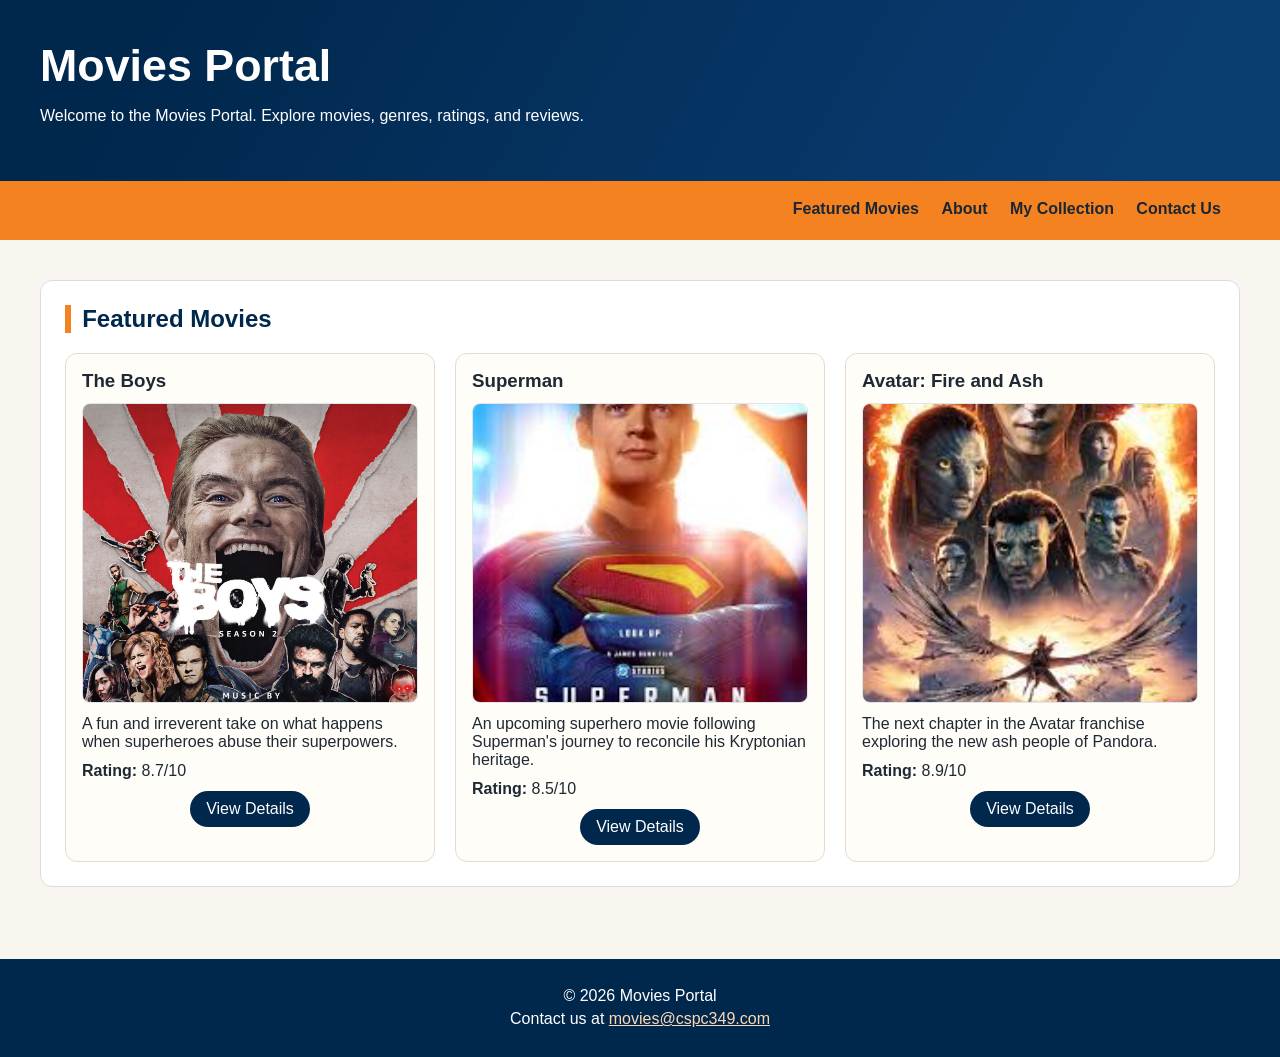
<file: index.html>
<!-- doctype: Declares the document type as HTML5 to ensure correct rendering in modern web browsers -->
<!DOCTYPE html>
<!-- html: The root container holding all of the document's elements and metadata -->
<html lang="en">

<!-- head: Holds machine-readable information (metadata) about the document, such as character sets and viewport definitions -->

<head>
    <meta charset="UTF-8">
    <meta name="viewport" content="width=device-width, initial-scale=1.0">
    <title>CPSC-349 Lab 5: Movies Portal</title>
    <link rel="stylesheet" href="css/styles.css">
</head>

<!-- body: Encloses all the visible, renderable content of the web page shown to the user -->

<body>

    <!-- header: Groups introductory content, branding, and major titles at the top of a page or section -->
    <header>
        <div class="container">
            <h1>Movies Portal</h1>
            <p>Welcome to the Movies Portal. Explore movies, genres, ratings, and reviews.</p>
        </div>
    </header>

    <!-- nav: Defines a set of navigation links designed for site-wide or page-specific menus -->
    <nav>
        <ul>
            <li><a href="index.html">Featured Movies</a></li>
            <li><a href="about.html">About</a></li>
            <li><a href="collection.html">My Collection</a></li>
            <li><a href="contact.html">Contact Us</a></li>
        </ul>
    </nav>

    <!-- main: Encloses the unique, central content of the document that is not repeated across other pages -->
    <main class="container">

        <!-- section: Groups related content together into distinct thematic regions of a page -->
        <section id="featured" class="section">
            <h2>Featured Movies</h2>

            <div class="movie-grid">

                <!-- article: Defines a self-contained, independent composition like a card, post, or article -->
                <article class="movie-card">
                    <h3>The Boys</h3>
                    <img src="images/the_boys.jpg" alt="The Boys poster" width="200">
                    <p>A fun and irreverent take on what happens when superheroes abuse their superpowers.</p>
                    <p><strong>Rating:</strong> 8.7/10</p>
                    <a class="btn" href="details.html?movie=the-boys">View Details</a>
                </article>

                <article class="movie-card">
                    <h3>Superman</h3>
                    <img src="images/superman.jpeg" alt="Superman movie poster" width="200">
                    <p>An upcoming superhero movie following Superman's journey to reconcile his Kryptonian heritage.
                    </p>
                    <p><strong>Rating:</strong> 8.5/10</p>
                    <a class="btn" href="details.html?movie=superman">View Details</a>
                </article>

                <article class="movie-card">
                    <h3>Avatar: Fire and Ash</h3>
                    <img src="images/avatar_fire_and_ash.jpeg" alt="Avatar: Fire and Ash movie poster" width="200">
                    <p>The next chapter in the Avatar franchise exploring the new ash people of Pandora.</p>
                    <p><strong>Rating:</strong> 8.9/10</p>
                    <a class="btn" href="details.html?movie=avatar-fire-and-ash">View Details</a>
                </article>
            </div>
        </section>

    </main>

    <!-- footer: Contains concluding page details such as copyright notices and contact information -->
    <footer>
        <p>&copy; 2026 Movies Portal</p>
        <p>Contact us at <a href="mailto:movies@example.com">movies@cspc349.com</a></p>
    </footer>

</body>

</html>
</file>
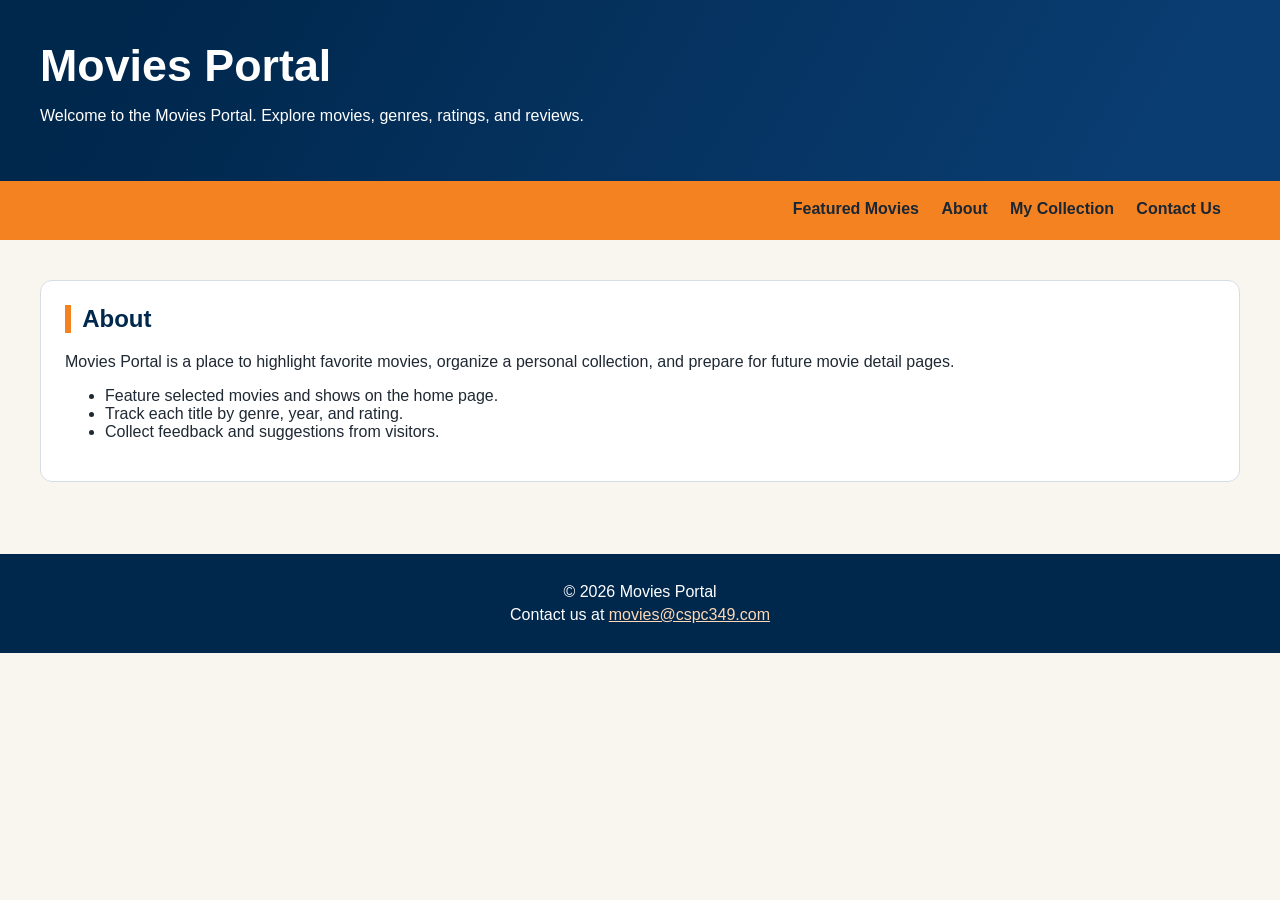
<file: about.html>
<!-- doctype: Declares the document type as HTML5 to ensure correct rendering in modern web browsers -->
<!DOCTYPE html>
<!-- html: The root container holding all of the document's elements and metadata -->
<html lang="en">

<!-- head: Holds machine-readable information (metadata) about the document, such as character sets and viewport definitions -->

<head>
    <meta charset="UTF-8">
    <meta name="viewport" content="width=device-width, initial-scale=1.0">
    <title>CPSC-349 Lab 5: About</title>
    <link rel="stylesheet" href="css/styles.css">
</head>

<!-- body: Encloses all the visible, renderable content of the web page shown to the user -->

<body>

    <!-- header: Groups introductory content, branding, and major titles at the top of a page or section -->
    <header>
        <div class="container">
            <h1>Movies Portal</h1>
            <p>Welcome to the Movies Portal. Explore movies, genres, ratings, and reviews.</p>
        </div>
    </header>

    <!-- nav: Defines a set of navigation links designed for site-wide or page-specific menus -->
    <nav>
        <ul>
            <li><a href="index.html">Featured Movies</a></li>
            <li><a href="about.html">About</a></li>
            <li><a href="collection.html">My Collection</a></li>
            <li><a href="contact.html">Contact Us</a></li>
        </ul>
    </nav>


    <!-- main: Encloses the unique, central content of the document that is not repeated across other pages -->
    <main class="container">

        <!-- section: Groups related content together into distinct thematic regions of a page -->
        <section class="section">
            <h2>About</h2>
            <p>Movies Portal is a place to highlight favorite movies, organize a personal collection, and prepare for
                future movie detail pages.</p>

            <!-- ul: Defines an unordered (bulleted) list of items -->
            <ul>
                <li>Feature selected movies and shows on the home page.</li>
                <li>Track each title by genre, year, and rating.</li>
                <li>Collect feedback and suggestions from visitors.</li>
            </ul>
        </section>

    </main>
    
    <!-- footer: Contains concluding page details such as copyright notices and contact information -->
    <footer>
        <p>&copy; 2026 Movies Portal</p>
        <p>Contact us at <a href="mailto:movies@example.com">movies@cspc349.com</a></p>
    </footer>

</body>

</html>
</file>
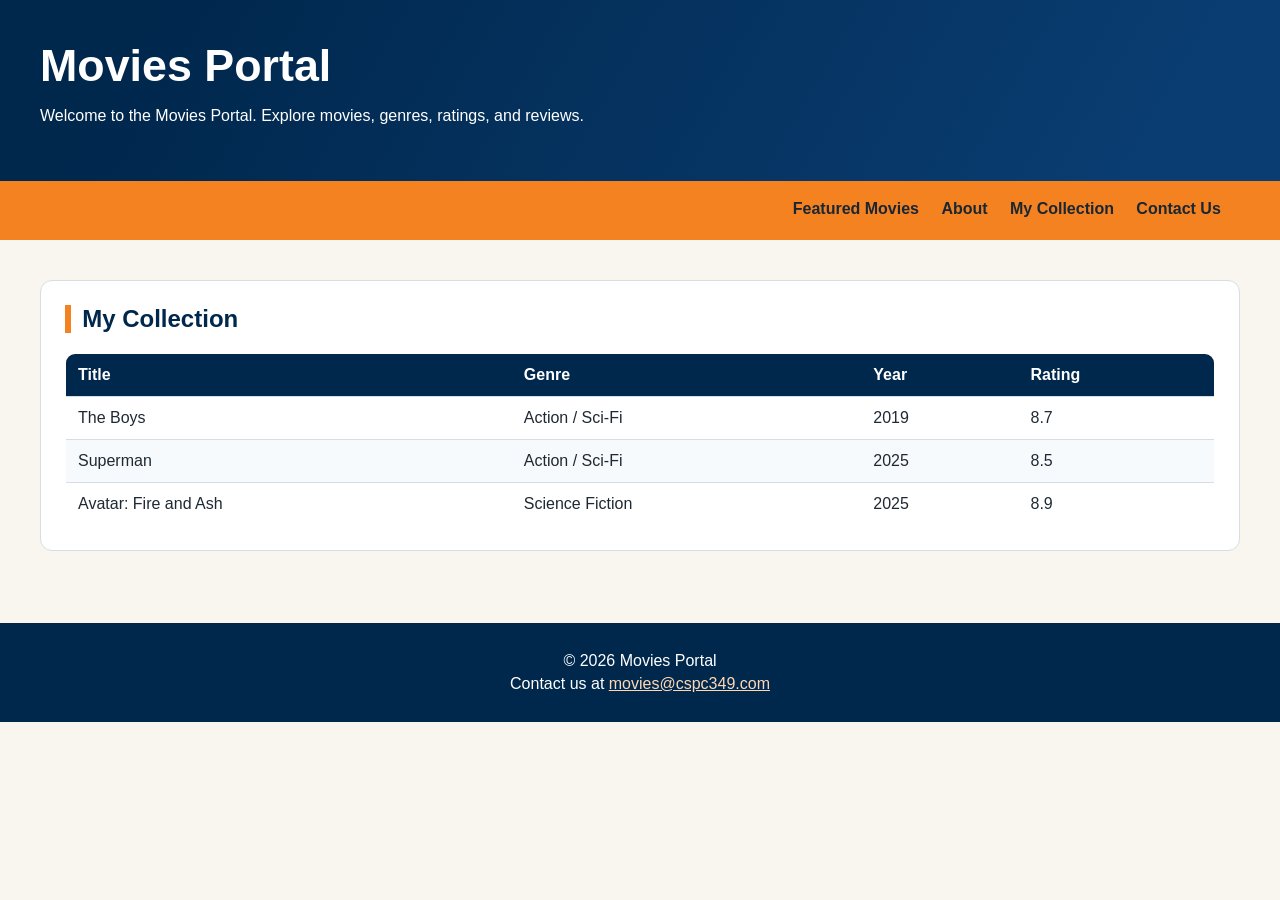
<file: collection.html>
<!-- doctype: Declares the document type as HTML5 to ensure correct rendering in modern web browsers -->
<!DOCTYPE html>
<!-- html: The root container holding all of the document's elements and metadata -->
<html lang="en">

<!-- head: Holds machine-readable information (metadata) about the document, such as character sets and viewport definitions -->

<head>
    <meta charset="UTF-8">
    <meta name="viewport" content="width=device-width, initial-scale=1.0">
    <title>CPSC-349 Lab 5: My Collection</title>
    <link rel="stylesheet" href="css/styles.css">
</head>

<!-- body: Encloses all the visible, renderable content of the web page shown to the user -->

<body>

    <!-- header: Groups introductory content, branding, and major titles at the top of a page or section -->
    <header>
        <div class="container">
            <h1>Movies Portal</h1>
            <p>Welcome to the Movies Portal. Explore movies, genres, ratings, and reviews.</p>
        </div>
    </header>

    <!-- nav: Defines a set of navigation links designed for site-wide or page-specific menus -->
    <nav>
        <ul>
            <li><a href="index.html">Featured Movies</a></li>
            <li><a href="about.html">About</a></li>
            <li><a href="collection.html">My Collection</a></li>
            <li><a href="contact.html">Contact Us</a></li>
        </ul>
    </nav>

    <!-- main: Encloses the unique, central content of the document that is not repeated across other pages -->
    <main class="container">

        <!-- section: Groups related content together into distinct thematic regions of a page -->
        <section class="section">
            <h2>My Collection</h2>

            <!-- table: Formats structured tabular data into organized rows, header blocks, and data cells -->
            <div class="table-wrap">
                <table class="movies-table">
                    <thead>
                        <tr>
                            <th>Title</th>
                            <th>Genre</th>
                            <th>Year</th>
                            <th>Rating</th>
                        </tr>
                    </thead>

                    <tbody>
                        <tr>
                            <td>The Boys</td>
                            <td>Action / Sci-Fi</td>
                            <td>2019</td>
                            <td>8.7</td>
                        </tr>
                        <tr>
                            <td>Superman</td>
                            <td>Action / Sci-Fi</td>
                            <td>2025</td>
                            <td>8.5</td>
                        </tr>
                        <tr>
                            <td>Avatar: Fire and Ash</td>
                            <td>Science Fiction</td>
                            <td>2025</td>
                            <td>8.9</td>
                        </tr>
                    </tbody>
                </table>
            </div>
        </section>

    </main>
    
    <!-- footer: Contains concluding page details such as copyright notices and contact information -->
    <footer>
        <p>&copy; 2026 Movies Portal</p>
        <p>Contact us at <a href="mailto:movies@example.com">movies@cspc349.com</a></p>
    </footer>

</body>

</html>
</file>
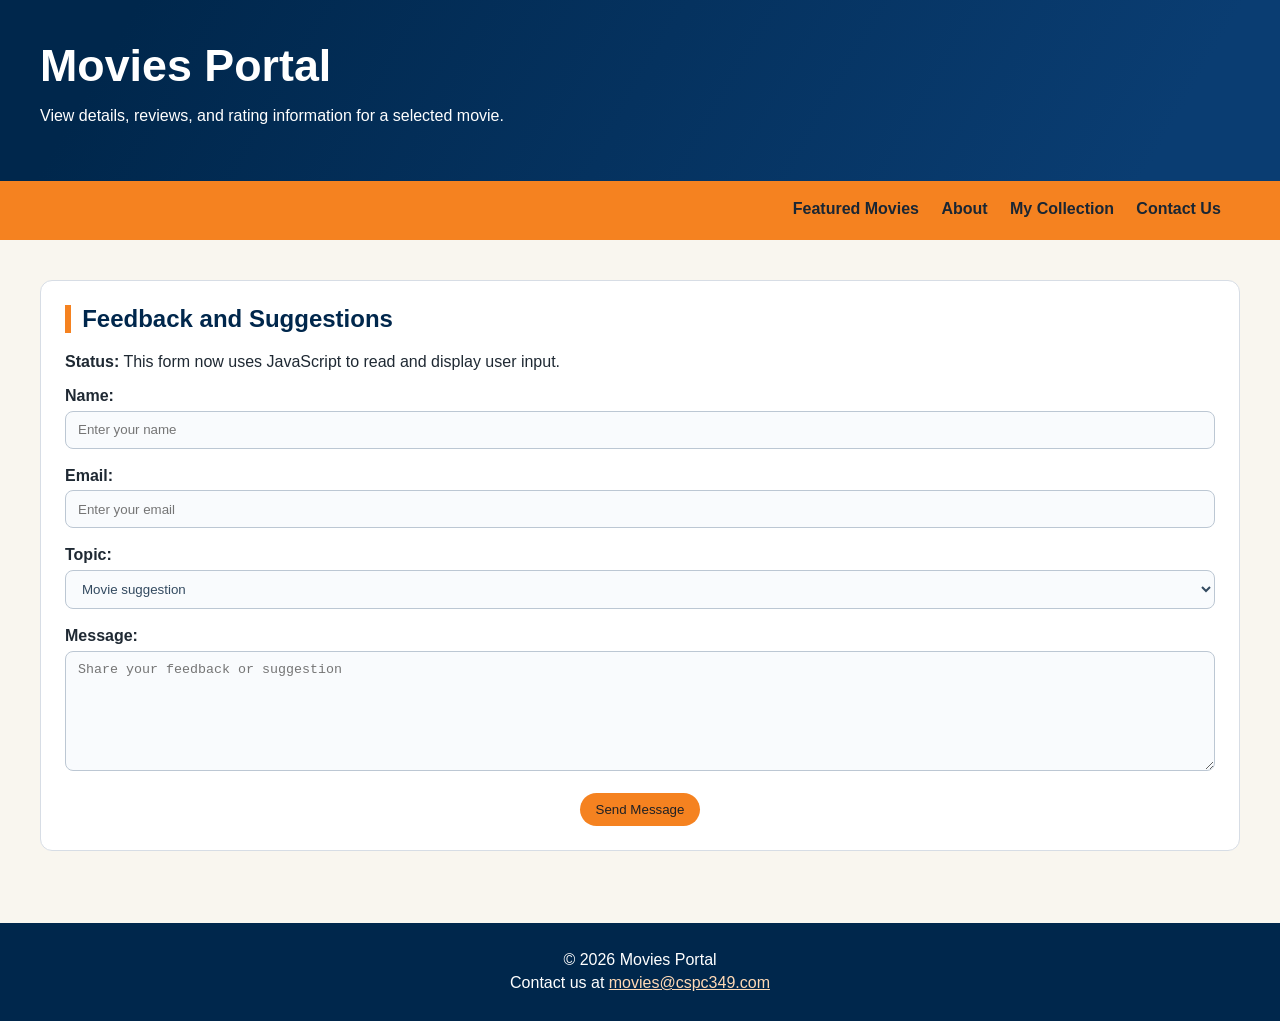
<file: contact.html>
<!-- doctype: Declares the document type as HTML5 to ensure correct rendering in modern web browsers -->
<!DOCTYPE html>
<!-- html: The root container holding all of the document's elements and metadata -->
<html lang="en">

<!-- head: Holds machine-readable information (metadata) about the document, such as character sets and viewport definitions -->

<head>
    <meta charset="UTF-8">
    <meta name="viewport" content="width=device-width, initial-scale=1.0">
    <title>CPSC-349 Lab 5: Contact Us</title>
    <link rel="stylesheet" href="css/styles.css">
</head>

<!-- body: Encloses all the visible, renderable content of the web page shown to the user -->

<body>
    <!-- header: Groups introductory content, branding, and major titles at the top of a page or section -->
    <header>
        <div class="container">
            <h1>Movies Portal</h1>
            <p>View details, reviews, and rating information for a selected movie.</p>
        </div>
    </header>

    <!-- nav: Defines a set of navigation links designed for site-wide or page-specific menus -->
    <nav>
        <ul>
            <li><a href="index.html">Featured Movies</a></li>
            <li><a href="about.html">About</a></li>
            <li><a href="collection.html">My Collection</a></li>
            <li><a href="contact.html">Contact Us</a></li>
        </ul>
    </nav>

    <!-- main: Encloses the unique, central content of the document that is not repeated across other pages -->
    <main class="container">

        <!-- section: Groups related content together into distinct thematic regions of a page -->
        <section id="feedback" class="section">
            <h2>Feedback and Suggestions</h2>
            <p><strong>Status:</strong> This form now uses JavaScript to read and display user input.</p>

            <!-- form: Wraps interactive controls to capture and submit user input -->
            <form id="feedback-form" action="#" method="post">
                <!-- label: Provides a text label linked directly to a form control for accessibility -->
                <label for="name">Name:</label>
                <br>
                <!-- input: Creates basic interactive fields to capture user text or button clicks -->
                <input id="name" type="text" placeholder="Enter your name">
                <br><br>

                <label for="email">Email:</label>
                <br>
                <input id="email" type="email" placeholder="Enter your email">
                <br><br>

                <label for="topic">Topic:</label>
                <br>
                <!-- select: Creates a drop-down menu for selecting from multiple options -->
                <select id="topic">
                    <option value="suggestion">Movie suggestion</option>
                    <option value="feedback">Website feedback</option>
                    <option value="issue">Report an issue</option>
                    <option value="other">Other</option>
                </select>
                <br><br>

                <label for="message">Message:</label>
                <br>
                <!-- textarea: Provides a multi-line text input control suitable for longer text entries -->
                <textarea id="message" rows="5" cols="40" placeholder="Share your feedback or suggestion"></textarea>
                <br><br>

                <input class="btn" type="submit" value="Send Message">
            </form>

            <div id="feedback-output" class="status-banner hidden" aria-live="polite">
                <strong id="feedback-heading"></strong>
                <p id="feedback-reply">
                    We received your <span id="feedback-topic"></span> message and can reply to
                    <strong id="feedback-email"></strong>.
                </p>
                <p><em id="feedback-message"></em></p>
            </div>
        </section>

    </main>
    
    <!-- footer: Contains concluding page details such as copyright notices and contact information -->
    <footer>
        <p>&copy; 2026 Movies Portal</p>
        <p>Contact us at <a href="mailto:movies@example.com">movies@cspc349.com</a></p>
    </footer>
    
    <script src="js/app.js"></script>
</body>

</html>
</file>
<file: css/styles.css>
/* ==================================================
   CSS Selector Overview

   :root   - Root element (<html>), often used for variables
   *        - Selects every element
   .class   - Selects elements with a class
              Example: <div class="movie-card"> in HTML -> .movie-card in CSS

   #id      - Selects an element with a specific id
              Example: <section id="feedback"> in HTML -> #feedback in CSS

   element  - Selects all elements of a given type
              Examples: body, header, nav, section, table in HTML -> body, header, nav, section, table in CSS

              
================================================== */

/* ==================================================
   1. Root Variables
   Reusable colors and layout values for the whole page.
================================================== */
:root {
    --csuf-blue: #00274c;
    --csuf-blue-light: #0a3d72;
    --csuf-orange: #f58220;
    --csuf-cream: #f9f6ef;
    --text-dark: #1f2933;
    --text-light: #ffffff;
    --border: #d7dde5;
    --card-bg: #fffdf8;
}


/* ==================================================
   2. Global Reset and Base Styles
   These styles affect the whole webpage.
================================================== */

/* The * selector targets every element. */
* {
    box-sizing: border-box;
}

/* Smoothly scrolls when clicking page links like #featured. */
html {
    scroll-behavior: smooth;
}

/* Main page background, text color, and font. */
body {
    margin: 0;
    color: var(--text-dark);
    background: var(--csuf-cream);
    font-family: "Trebuchet MS", sans-serif;
}



/* ==================================================
   3. Reusable Layout Class
================================================== */

/* Centers content and limits how wide it can get. */
.container {
    width: 1200px;
    margin-inline: auto;
}


/* ==================================================
   4. Header
================================================== */

/* Styles the top banner area. */
header {
    background: linear-gradient(120deg, var(--csuf-blue) 10%, var(--csuf-blue-light) 90%);
    color: var(--text-light);
    padding: 2.5rem 0;
}

/* Styles the main page title inside the header. */
header h1 {
    margin: 0;
    font-size: clamp(2rem, 3.5vw, 3rem);
}

/* Styles the tagline below the title. */
header p {
    /* you can do something here */
}


/* ==================================================
   5. Navigation
================================================== */

/* Styles the orange navigation bar. */
nav {
    background-color: var(--csuf-orange);
}

/* Removes bullets and places links in a row using Flexbox. */
nav ul {
    width: 1200px;
    margin: 0;
    margin-inline: auto;
    padding: 0.5rem 1rem;
    list-style: none;
    display: flex;
    justify-content: flex-end;
    flex-wrap: wrap;
    gap: 1rem;
}

/* Styles each navigation link. */
nav a {
    display: inline-block;
    padding: 0.7rem 0.2rem;
    text-decoration: none;
    font-weight: 700;
    color: #1a2633;
    border-bottom: 3px solid transparent;
}

/* Effect: changes link appearance when hovered or keyboard-focused. */
nav a:hover,
nav a:focus-visible {
    color: var(--csuf-blue);
    border-color: var(--csuf-blue);
    outline: none;
}


/* ==================================================
   6. Main Page Sections
================================================== */

/* Adds vertical spacing around main content. */
main {
    padding: 2.5rem 0;
}

img {
    max-width: 100%;
    height: auto;
}

/* Styles each content section like a card. */
.section {
    background: #ffffff;
    border: 1px solid var(--border);
    border-radius: 12px;
    padding: 1.5rem;
    margin-bottom: 2rem;
}

/* Styles section headings. */
.section h2 {
    margin-top: 0;
    color: var(--csuf-blue);
    border-left: 6px solid var(--csuf-orange);
    padding-left: 0.7rem;
}


/* ==================================================
   7. Movie Cards
================================================== */

/* Creates a responsive grid layout for movie cards. */
.movie-grid {
    display: grid;
    grid-template-columns: repeat(auto-fit, minmax(min(100%, 220px), 1fr));
    gap: 1.25rem;
}

/* Styles each movie card. */
.movie-card {
    background: var(--card-bg);
    border: 1px solid #e7dacc;
    border-radius: 12px;
    padding: 1rem;
    display: flex;
    flex-direction: column;
    gap: 0.7rem;
    transition: transform 0.22s ease, box-shadow 0.22s ease;
}

/* Adds a small lift effect when hovering over a movie card. */
.movie-card:hover {
    transform: translateY(-4px);
    box-shadow: 0 12px 24px rgba(0, 39, 76, 0.15);
}

/* Removes extra default spacing from movie titles and paragraphs. */
.movie-card h3,
.movie-card p {
    margin: 0;
}

/* Makes movie posters the same size and shape. */
.movie-card img {
    width: 100%;
    height: 300px;
    object-fit: cover;
    border-radius: 8px;
    border: 1px solid #e1e5ea;
}

/* Creates a two-column layout for the dynamic movie details page. */
.details-layout {
    display: grid;
    grid-template-columns: minmax(220px, 320px) 1fr;
    gap: 1.5rem;
    align-items: start;
}

/* Keeps the movie details poster neatly framed. */
.details-layout img {
    width: 100%;
    border-radius: 8px;
    border: 1px solid #e1e5ea;
}

/* Styles each displayed review on the details page. */
.review-card {
    border-left: 4px solid var(--csuf-orange);
    background: #f9fbfd;
    padding: 0.85rem 1rem;
    margin-bottom: 1rem;
}

.review-card h3,
.review-card p {
    margin: 0 0 0.45rem;
}


/* ==================================================
   8. Buttons
================================================== */

/* Styles links and inputs that should look like buttons. */
.btn {
    display: inline-block;
    align-self: center;
    border: 0;
    border-radius: 100px;
    padding: 0.55rem 1rem;
    text-decoration: none;
    background-color: var(--csuf-blue);
    color: var(--text-light);
    cursor: pointer;
}


/* ==================================================
   9. Feedback Form
   The #feedback selector targets only the feedback section.
================================================== */




/* Styles labels inside form sections. */
#feedback label,
#leave-review label {
    display: inline-block;
    margin-bottom: 0.35rem;
    font-weight: 700;
}

/* Styles text inputs, dropdowns, and textareas in the form. */
#feedback input[type="text"],
#feedback input[type="email"],
#feedback select,
#feedback textarea,
#leave-review input[type="text"],
#leave-review select,
#leave-review textarea {
    width: 100%;
    border: 1px solid #bcc7d3;
    border-radius: 8px;
    padding: 0.65rem 0.75rem;
    background-color: #f9fbfd;
    color: #334a60;
}

/* Gives the textarea a larger height and vertical resizing. */
#feedback textarea,
#leave-review textarea {
    min-height: 120px;
    resize: vertical;
}

/* Makes disabled form controls look inactive. */
#feedback input:disabled,
#feedback select:disabled,
#feedback textarea:disabled,
#leave-review input:disabled,
#leave-review select:disabled,
#leave-review textarea:disabled,
.btn:disabled {
    opacity: 0.7;
    cursor: not-allowed;
}

/* Makes the feedback form button orange instead of blue. */
#feedback input[type="submit"],
#leave-review input[type="submit"] {
    background-color: var(--csuf-orange);
    color: #1f2125;
    display: block;
    margin-inline: auto;
}

/* Styles the message saying the review feature is not ready. */
.status-banner {
    margin-top: 20px;
    background: #fff2e3;
    color: #5f2d00;
    border: 1px solid #f2cc9f;
    border-radius: 8px;
    padding: 0.7rem;
}

/* Hides JavaScript-powered messages until there is something to show. */
.hidden {
    display: none;
}


/* ==================================================
   10. Movies Table
================================================== */

/* Styles the main movie table. */
.movies-table {
    width: 100%;
    border-collapse: collapse;
    border: 1px solid var(--border);
    border-radius: 10px;
    overflow: hidden;
}

.table-wrap {
    width: 100%;
    overflow-x: auto;
}

/* Styles the table header row. */
.movies-table thead {
    background: var(--csuf-blue);
    color: var(--text-light);
}

/* Adds padding and borders to table cells. */
.movies-table th,
.movies-table td {
    text-align: left;
    padding: 0.75rem;
    border-bottom: 1px solid var(--border);
}

/* Adds alternating row color for readability. */
.movies-table tbody tr:nth-child(even) {
    background-color: #f7fafc;
}


/* ==================================================
   11. Footer
================================================== */

/* Styles the footer at the bottom of the page. */
footer {
    background-color: var(--csuf-blue);
    color: var(--text-light);
    text-align: center;
    padding: 1.5rem 1rem;
}

/* Removes large default paragraph spacing in the footer. */
footer p {
    margin: 0.3rem 0;
}

/* Styles links inside the footer. */
footer a {
    color: #ffd9b5;
}

/* Changes footer link color on hover or keyboard focus. */
footer a:hover,
footer a:focus-visible {
    color: #ffffff;
}



/* DEMO: Uncomment to see effect */
@media (max-width: 640px) {
    .container {
        width: 95%;
    }

    header {
        padding: 2rem 0;
    }

    nav ul {
        width: 100%;
        justify-content: center;
        gap: 0.25rem;
        padding: 0.4rem 0.5rem;
    }

    nav a {
        display: block;
        text-align: center;
        padding: 0.65rem 0.35rem;
    }


    .movie-grid {
        grid-template-columns: 1fr;
    }

    .movie-card img {
        width: min(100%, 250px);
        height: auto;
        max-height: 420px;
        align-self: center;
    }

    .details-layout {
        grid-template-columns: 1fr;
    }
}

/* TODO: Add responsive design for iPads */
/* @media (max-width: 1024px) {

} */
</file>
